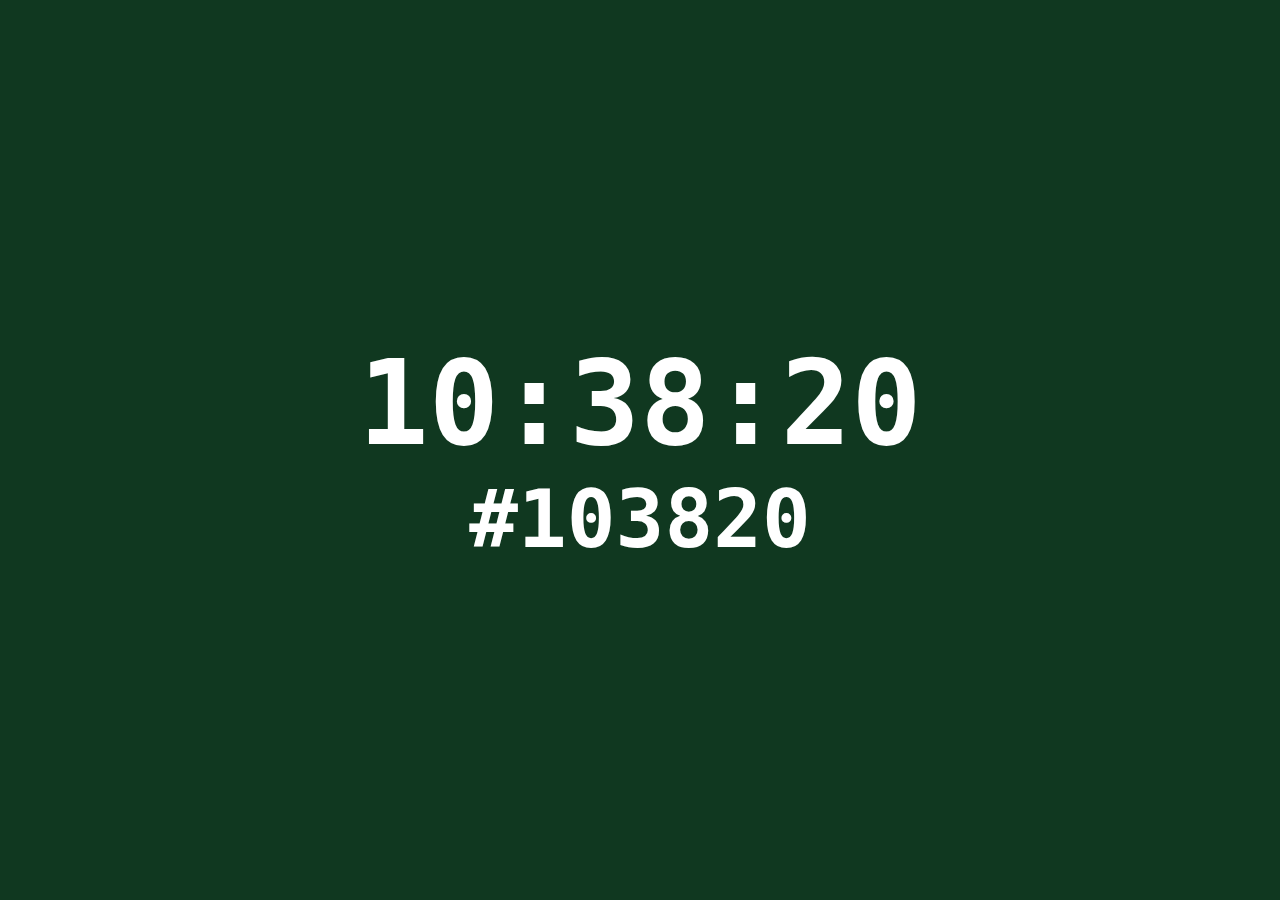
<file: pages/hexclock/index.html>
<html lang="en">
<head>
    <!-- Google Analytics -->
    <!-- Global site tag (gtag.js) - Google Analytics -->
    <script async src="https://www.googletagmanager.com/gtag/js?id=G-KENHXM78RT"></script>
    <script>
        window.dataLayer = window.dataLayer || [];
        function gtag(){dataLayer.push(arguments);}
        gtag('js', new Date());

        gtag('config', 'G-KENHXM78RT');
    </script>

    <title>HEX Clock - #000000</title>
    <meta http-equiv="Content-Type" content="text/html; charset=UTF-8"/>
    <meta name="viewport" content="width=device-width, initial-scale=1, maximum-scale=1.0, user-scalable=no"/>

    <!-- Meta data -->
    <meta name="theme-color" content="#000000">
    <meta content="https://vj.is-most-likely.gay/assets/images/profile.png" property="og:image" />
    <link rel="icon" type="image/x-icon" href="../../assets/images/favicon.ico">
    <meta content="HEX Clock" property="og:title" />

    <meta content="A clock that changes background colour according to the 24h clock" property="og:description" />
    <meta content="A clock that changes background colour according to the 24h clock" name="description" />

    <link href="../../assets/css/modesta.css" type="text/css" rel="stylesheet">
    <link href="custom.css" type="text/css" rel="stylesheet">
    <script src="clock.js" type="text/javascript"></script>
</head>
<body id="bg" style="background-color: #000000" class="dark-theme">
<div class="center-object center-text time-container">
    <h1 class="time no-margin" id="timetext">00:00:00</h1>
    <h1 class="hex no-margin" id="time">#000000</h1>
</div>
</body>
</html>
</file>
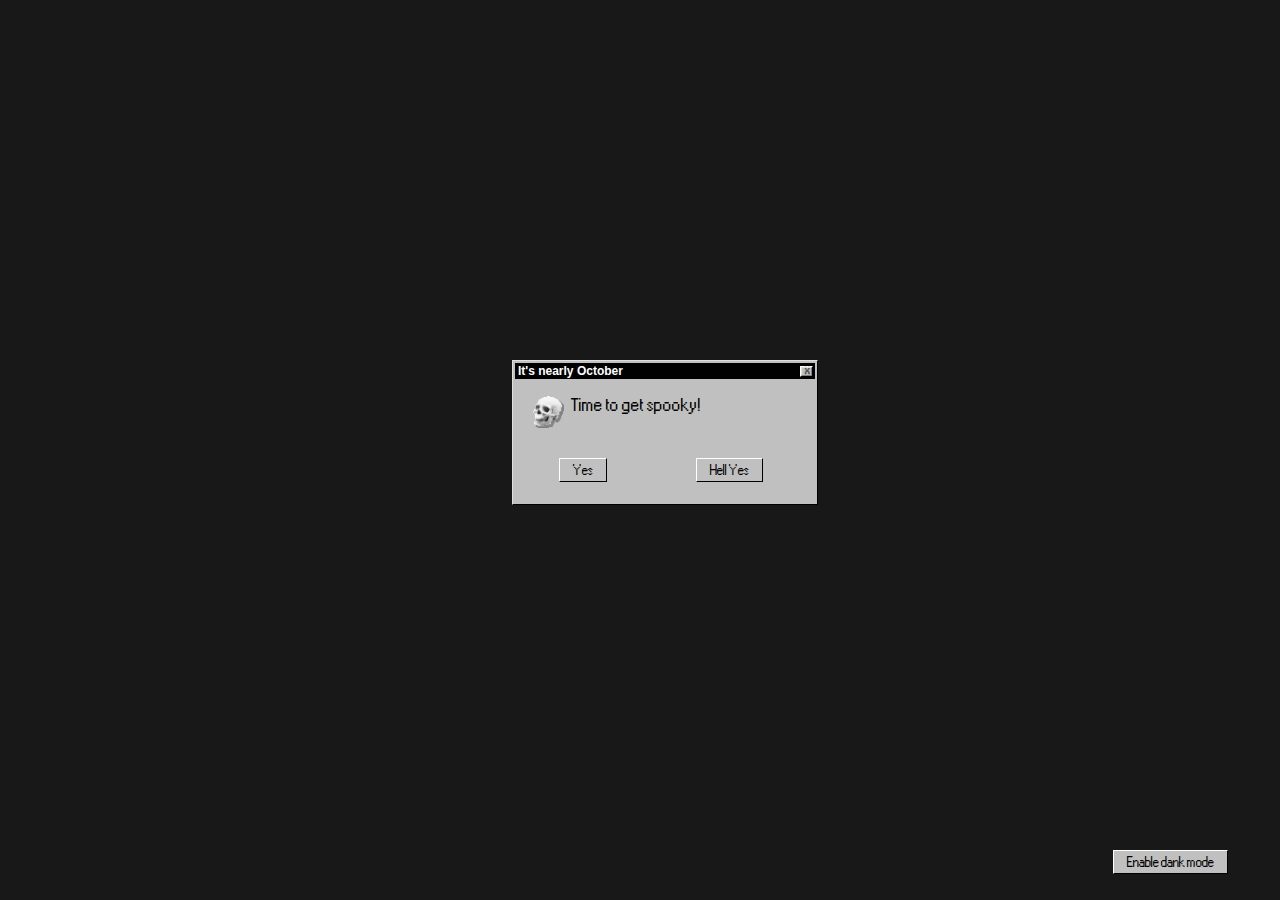
<file: pages/spooky/index.html>
<html lang="en">
  <head>
      <title>Spooktober</title>
      <meta http-equiv="Content-Type" content="text/html; charset=UTF-8"/>
      <meta name="viewport" content="width=device-width, initial-scale=1, maximum-scale=1.0, user-scalable=no"/>

      <!-- Meta data -->
      <meta name="theme-color" content="#000000">
      <meta content="https://vj.is-most-likely.gay/pages/spooky/assets/skull_full.png" property="og:image" />
      <link rel="icon" type="image/x-icon" href="assets/skull.png">
      <meta content="Spooktober" property="og:title" />

      <meta content="Have a spooky October!" property="og:description" />
      <meta content="Have a spooky October!" name="description" />

      <link href="style.css" type="text/css" rel="stylesheet">
      <script src="script.js" type="text/javascript" charset="UTF-8"></script>
  </head>
  <body>
    <section id="window">
      <div class="window win-animation" id="drag">
        <div class="window-titlebar" id="drag-titlebar">
          <div class="window-title-area">
            <span class="window-title">It's nearly October</span>
          </div>
          <button class="window-close-button window-button tooltip" id="window-close">
            <span class="tooltiptext">You can't escape!</span>
          </button>
        </div>
        <div class="window-content flex-grid">
          <img class="alert" src="assets/skull.png" draggable="false">
          <div class="alert-text">
            <p class="alert-inner-text">Time to get spooky!</p>
          </div>
        </div>
        <div class="window-buttons center">
          <button id="spooktime">Yes</button>
          <button id="spooktime2">Hell Yes</button>
        </div>
      </div>
    </section>

    <div id="dankmode">
      <button id="dank">Enable dank mode</button>
    </div>

    <div id="spookwindow">
      <h1 id="timer" style="font-family: Verdana;">
        You've been spooked for<br><span id="time">0.0s</span>
      </h1>
      <video loop id="spookyvid">
        Your browser does not support video...
      </video>
    </div>

  </body>
</html>
</file>
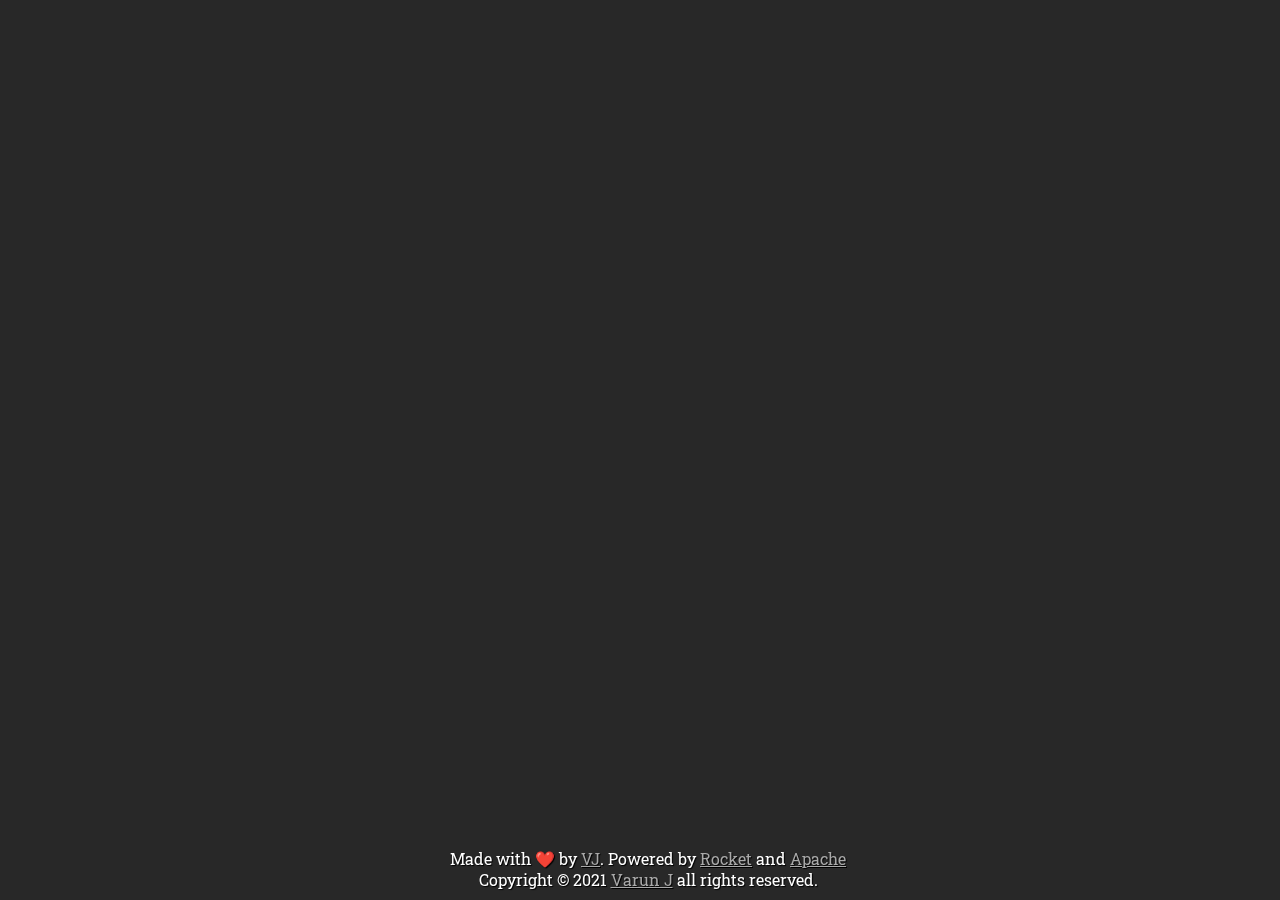
<file: surveys/7aDK8RbEypE/index.html>
<!DOCTYPE html>
<html lang="en">
<head>
    <meta name="viewport" content="width=dievice-width, initial-scale=1, maximum-scale=1.0, user-scalable=no"/>
    <link rel="stylesheet" type="text/css" href="https://fonts.googleapis.com/css?family=Roboto+Slab:400,700,300">
    <title>Community Medicine Survey: Body Shaming</title>
    <style type="text/css">
        body {
            text-rendering: optimizeLegibility;
            background-color: #262627;
            font-family: "Roboto Slab";
            color: #FFFFFF;
            text-shadow: 1px 1px 1px #000;
        }
        div, iframe {
            width: 80%;
            height: 90%;
            margin: 0 auto;
        }
        iframe {
            display: block;
            border-style:none;
        }
        h1 {
            text-align: center;
        }
        .center {
            margin: 0;
            position: absolute;
            top: 50%;
            left: 50%;
            -ms-transform: translate(-50%, -50%);
            transform: translate(-50%, -50%);
            text-align: center;
            width: 100%;
            height: 100%;
        }
        a:not(.footer-link) {
            display: flex;
            color: #FFFFFF;
            text-align: center;
            padding: 14px 16px;
            text-decoration: none;
        }
        .button.is-light:hover {
            background-color: #7289da;
            border-color: transparent;
            color: rgba(255, 255, 255, 7);
        }
        .has-shadow:hover {
            transform: translateY(-3px);
            box-shadow: 0 1em 1em -.125em rgba(10, 10, 10, .15), 0 0 0 1px rgba(10, 10, 10, 0.05);
        }
        .button.is-rounded {
            border-radius: 290486px;
            padding-left: 1.25em;
            padding-right: 1.25em;
            margin-right: 1em;
            margin-top: 1em;
        }
        .button.is-light {
            background-color: #7289da;
        }
        footer {
            display: block;
            text-align: center;
            position: fixed;
            width: 100%;
            bottom: 10px;
        }
        .footer-link {
            color: #A9A9A9;
        }
    </style>
</head>
<body>
<!--<p>
Coming soon&trade;. Ask <a href="https://discord.com/users/411166117084528640">VJ#5945</a> for a token.
</p>-->
<div class="center" style="width: 100%; padding: 0; margin: 0; color: #FFFFFF">
    <div style="align-items: center">
        <iframe src="https://docs.google.com/forms/d/e/1FAIpQLSf6UCVbugTj0XqBi4-f6BUYzxueqWXALmttT5iCq7TH_O5q5Q/viewform?embedded=true" width="80%" height="2217" frameborder="0" marginheight="0" marginwidth="0">Loading…</iframe>

    </div>
</div>


<footer class="footer" id="footer-bottom">
    Made with <a class="footer-link" style="text-decoration: none" href="javascript:openSite()" onclick="openSite();">&#x2764;&#xFE0F;</a> by <a class="footer-link" href="https://discord.com/users/411166117084528640">VJ</a>. Powered by
    <a class="footer-link" href="https://rocket.rs/">Rocket</a> and <a class="footer-link" href="https://httpd.apache.org/">Apache</a>
    <br>Copyright &copy; 2021 <a class="footer-link" href="https://varunj.tk/">Varun J</a> all rights reserved.
</footer>
<script>
    var links = [
        'https://www.google.com/search?q=define%3Alove',
        'https://www.youtube.com/watch?v=HEXWRTEbj1I',
        'https://www.youtube.com/watch?v=i0p1bmr0EmE',
        'An intense feeling of deep affection.',
        'Something we don\'t have.'
    ]
    var openSite = function () {
        var randIdx = Math.random() * links.length;
        randIdx = parseInt(randIdx, 10);
        var link = links[randIdx];
        if (link.startsWith('https://')) {location.href = link;}
        else {
            return link;
        }
    };
</script>

</body>
<script>
    var lr = 26, lg = 26, lb = 26;

    function fadeColour() {
        var r = Math.round(Math.random() * 127) + 127;
        var g = Math.round(Math.random() * 127) + 127;
        var b = Math.round(Math.random() * 127) + 127;

        var fade = setInterval(function () {
            if (lr > r) lr--;
            if (lr < r) lr++;
            if (lg > g) lg--;
            if (lg < g) lg++;
            if (lb > b) lb--;
            if (lb < b) lb++;
            if (lr == r && lg == g && lb == b) {
                clearInterval(fade);
                fadeColour();
            }

            document.body.style.background = "#" + lr.toString(16) + lg.toString(16) + lb.toString(16);
            document.getElementById("ddown").style.background = "#" + lr.toString(16) + lg.toString(16) + lb.toString(16);
            document.getElementById('footer-bottom').style.background = "#" + lr.toString(16) + lg.toString(16) + lb.toString(16);
        }, 50);
    }
    fadeColour();
</script>
</html>
</file>
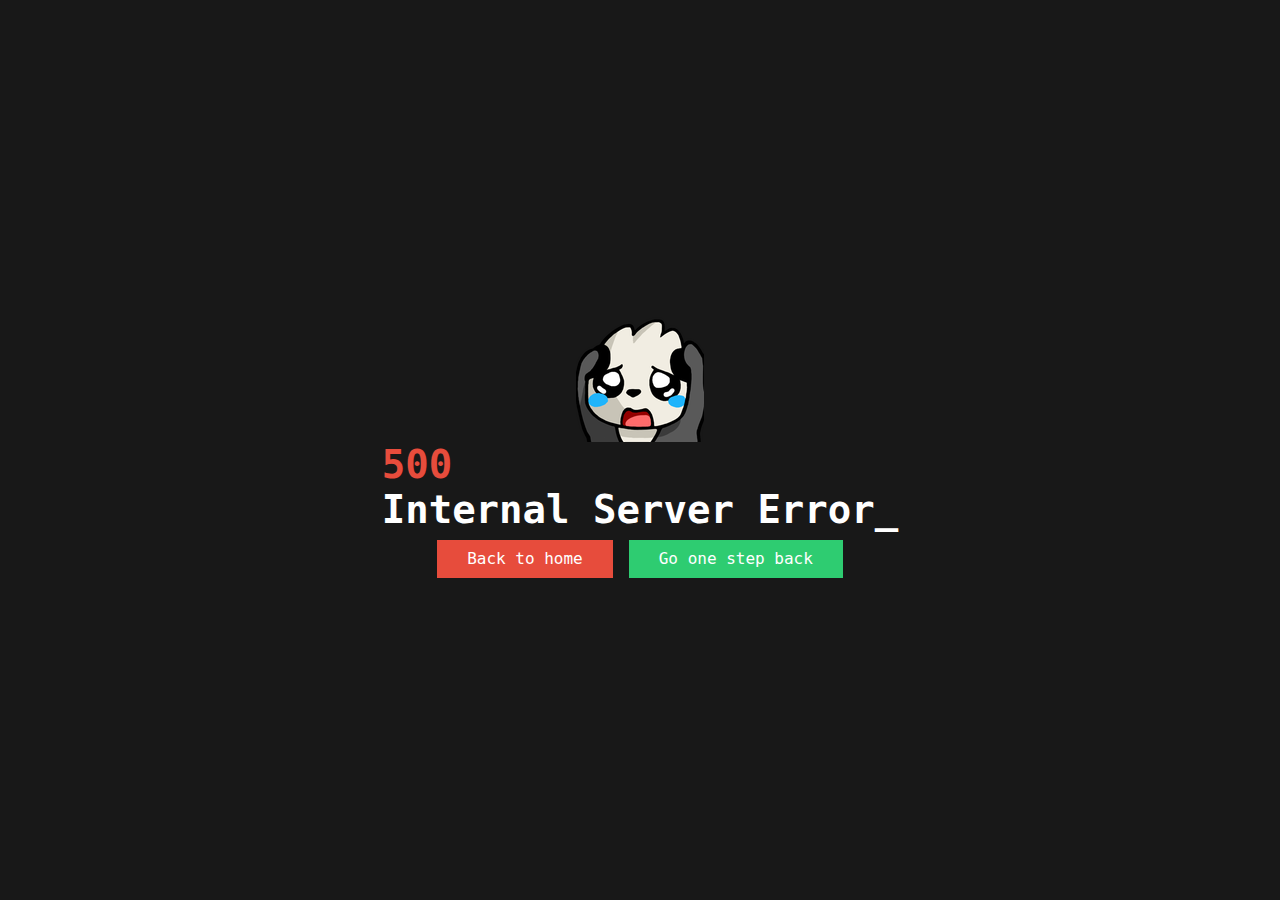
<file: 50x.html>
<html lang="en">
<head>
    <title>500: Internal Server Error</title>
    <meta http-equiv="Content-Type" content="text/html; charset=UTF-8"/>
    <meta name="viewport" content="width=device-width, initial-scale=1, maximum-scale=1.0, user-scalable=no"/>
    <link href="/assets/css/modesta.css" type="text/css" rel="stylesheet">

    <!-- Custom CSS -->
    <style>
        h1 { font-size: 3em; }
        .roo { height: 128px; width: 128px }
        .cursor { animation: 1s blink step-end infinite; font-weight: bolder; }
        @keyframes blink {
            from, to { opacity: 0; }
            50% { opacity: 1; }
        }
    </style>
</head>
<body class="monospace dark-theme">
<section class="fullscreen">
    <div class="background"></div>
    <div class="center-object center-text">
        <img src="/assets/images/roobulli.png" class="roo">
        <h1 class="bold no-margin">
            <span class="alizarin-text">500</span>
            <br>
            Internal Server Error<span class="cursor">_</span>
        </h1>
        <div class="buttons">
            <a href="/" class="btn alizarin-bg">Back to home</a>
            <a href="#" class="btn emerald-bg" onclick="window.history.go(-1); return false;">Go one step back</a>
        </div>
    </div>
</section>
</body>
</html>
</file>
<file: assets/css/modesta.css>
/*!
 * Modesta v3.0.0 (https://modesta.alexflipnote.dev)
 * Made by AlexFlipnote (https://alexflipnote.dev)
 * Licensed under MIT (https://github.com/AlexFlipnote/Modesta/blob/master/LICENSE)
 */html,body{margin:0 auto;height:100%}input[type=checkbox],input[type=radio]{height:auto;padding:initial}input,textarea,select,fieldset{margin-bottom:1rem}label,legend{display:block;font-weight:600;margin-bottom:.5rem}form{margin-bottom:0}@keyframes button-enter{from{opacity:0;top:2em}70%{top:-0.3em}100%{opacity:1;top:0}}@keyframes bounce-button{from,20%,53%,80%,to{animation-timing-function:cubic-bezier(0.215, 0.61, 0.355, 1);transform:translate3d(0, 0, 0)}40%,43%{transform:translate3d(0, -30px, 0);animation-timing-function:cubic-bezier(0.755, 0.05, 0.855, 0.06)}70%{transform:translate3d(0, -15px, 0);animation-timing-function:cubic-bezier(0.755, 0.05, 0.855, 0.06)}90%{transform:translate3d(0, -4px, 0)}}@keyframes bounce{0%,20%,50%,80%,100%{transform:translateY(0)}40%{transform:translateY(-30px)}60%{transform:translateY(-15px)}}@keyframes fading{from{opacity:0}100%{opacity:1}}@keyframes fade-from-top{from{transform:translate3d(0, -100%, 0);opacity:0}100%{transform:translate3d(0, 0, 0);opacity:1}}@keyframes fade-from-bottom{from{transform:translate3d(0, 100%, 0);opacity:0}100%{transform:translate3d(0, 0, 0);opacity:1}}@keyframes fade-from-left{from{transform:translate3d(-100%, 0, 0);opacity:0}100%{transform:translate3d(0, 0, 0);opacity:1}}@keyframes fade-from-right{from{transform:translate3d(100%, 0, 0);opacity:0}100%{transform:translate3d(0, 0, 0);opacity:1}}@keyframes fade-from-back{from{opacity:0;transform:scale3d(0.5, 0.5, 0.5)}100%{opacity:1}}@keyframes fade-from-front{from{opacity:0;transform:scale3d(1.5, 1.5, 1.5)}100%{opacity:1}}@keyframes load{0%,80%,100%{box-shadow:0 0,0 0;height:4em}40%{box-shadow:0 -1.75em,0 1.75em;height:4em}}.dark-theme .paper-container .ribbon{background-color:#303030}.dark-theme .paper-container .paper{background:linear-gradient(225deg, transparent 26px, #282828 0)}.dark-theme .paper-container .paper::before{border-color:#181818 transparent}.dark-theme .tooltip::after{background-color:#303030;color:#fff}.dark-theme .loader,.dark-theme .loader::before,.dark-theme .loader::after{background-color:#fff;color:#fff}.dark-theme .btn{color:#fff}.dark-theme .fullscreen{background-color:#181818}.dark-theme .label{background-color:#303030;color:#fff}.dark-theme input,.dark-theme select,.dark-theme textarea,.dark-theme button{background-color:#303030;color:#fff}.dark-theme table{color:#fff}.dark-theme table th,.dark-theme table td{border:1px solid #303030}.dark-theme table tr{background-color:#282828;border:1px solid #303030}.dark-theme table tr:nth-child(2n){background-color:#303030}@media(max-width: 550px){.dark-theme .paper-container .paper{background:#282828}}.dark-theme .highlight-bg{background-color:#181818}.dark-theme .primary-bg{background-color:#282828}.dark-theme .secondary-bg{background-color:#303030}.dark-theme .highlight-text{color:#181818}.dark-theme .primary-text{color:#282828}.dark-theme .secondary-text{color:#303030}.dark-theme .theme-text{color:#fff}body.dark-theme{color:#fff;background-color:#181818}.light-theme .paper-container .ribbon{background-color:#d9d9d9}.light-theme .paper-container .paper{background:linear-gradient(225deg, transparent 26px, #ececec 0)}.light-theme .paper-container .paper::before{border-color:#f5f5f5 transparent}.light-theme .tooltip::after{background-color:#d9d9d9;color:#000}.light-theme .loader,.light-theme .loader::before,.light-theme .loader::after{background-color:#000;color:#000}.light-theme .btn{color:#000}.light-theme .fullscreen{background-color:#f5f5f5}.light-theme .label{background-color:#d9d9d9;color:#000}.light-theme input,.light-theme select,.light-theme textarea,.light-theme button{background-color:#d9d9d9;color:#000}.light-theme table{color:#000}.light-theme table th,.light-theme table td{border:1px solid #d9d9d9}.light-theme table tr{background-color:#ececec;border:1px solid #d9d9d9}.light-theme table tr:nth-child(2n){background-color:#d9d9d9}@media(max-width: 550px){.light-theme .paper-container .paper{background:#ececec}}.light-theme .highlight-bg{background-color:#f5f5f5}.light-theme .primary-bg{background-color:#ececec}.light-theme .secondary-bg{background-color:#d9d9d9}.light-theme .highlight-text{color:#f5f5f5}.light-theme .primary-text{color:#ececec}.light-theme .secondary-text{color:#d9d9d9}.light-theme .theme-text{color:#000}body.light-theme{color:#000;background-color:#f5f5f5}.buttons{align-items:center;display:flex;justify-content:center;text-align:center}.btn{backface-visibility:hidden;background-color:transparent;border:0;box-sizing:border-box;cursor:pointer;display:inline-block;font-size:16px;height:38px;line-height:38px;margin:.5em;padding:0 30px;text-align:center;text-decoration:none;white-space:nowrap}.btn:hover{filter:brightness(65%);transition:filter 200ms ease}.btn.no-dark-hover:hover{filter:brightness(100%)}.btn.animation{animation:button-enter 1s ease-in-out forwards;opacity:0;position:relative}.btn.animation:nth-child(1){animation-delay:.25s}.btn.animation:nth-child(2){animation-delay:.5s}.btn.animation:nth-child(3){animation-delay:.75s}.btn.animation:nth-child(4){animation-delay:1s}.btn.animation:nth-child(5){animation-delay:1.25s}.btn.animation:nth-child(6){animation-delay:1.5s}.btn.animation:nth-child(7){animation-delay:1.75s}.btn.animation:nth-child(8){animation-delay:2s}.btn.animation:nth-child(9){animation-delay:2.25s}.btn.animation:nth-child(10){animation-delay:2.5s}.btn.animation:nth-child(11){animation-delay:2.75s}.btn.animation:nth-child(12){animation-delay:3s}.btn.animation:nth-child(13){animation-delay:3.25s}.btn.animation:nth-child(14){animation-delay:3.5s}.btn.animation:nth-child(15){animation-delay:3.75s}.btn.hover-scale{transition:transform 200ms ease}.btn.hover-scale:hover{transform:scale(1.05)}.btn.hover-scale-inset{transition:transform 200ms ease}.btn.hover-scale-inset:hover{transform:scale(0.95)}.btn.hover{transition:transform 200ms ease}.btn.hover:hover{transform:translateY(-0.5em)}.alizarin-text{color:#e74c3c}.alizarin-bg{background-color:#e74c3c}.alizarin-dropshadow{background-color:#e74c3c;filter:drop-shadow(5px 5px 0 rgba(231, 76, 60, 0.6))}.amethyst-text{color:#9b59b6}.amethyst-bg{background-color:#9b59b6}.amethyst-dropshadow{background-color:#9b59b6;filter:drop-shadow(5px 5px 0 rgba(155, 89, 182, 0.6))}.aqua-blue-text{color:#006266}.aqua-blue-bg{background-color:#006266}.aqua-blue-dropshadow{background-color:#006266;filter:drop-shadow(5px 5px 0 rgba(0, 98, 102, 0.6))}.asbestos-text{color:#7f8c8d}.asbestos-bg{background-color:#7f8c8d}.asbestos-dropshadow{background-color:#7f8c8d;filter:drop-shadow(5px 5px 0 rgba(127, 140, 141, 0.6))}.belize-hole-text{color:#2980b9}.belize-hole-bg{background-color:#2980b9}.belize-hole-dropshadow{background-color:#2980b9;filter:drop-shadow(5px 5px 0 rgba(41, 128, 185, 0.6))}.black-text{color:#000}.black-bg{background-color:#000}.black-dropshadow{background-color:#000;filter:drop-shadow(5px 5px 0 rgba(0, 0, 0, 0.6))}.blurple-text{color:#7289da}.blurple-bg{background-color:#7289da}.blurple-dropshadow{background-color:#7289da;filter:drop-shadow(5px 5px 0 rgba(114, 137, 218, 0.6))}.cardboard-text{color:#a58855}.cardboard-bg{background-color:#a58855}.cardboard-dropshadow{background-color:#a58855;filter:drop-shadow(5px 5px 0 rgba(165, 136, 85, 0.6))}.carrot-text{color:#e67e22}.carrot-bg{background-color:#e67e22}.carrot-dropshadow{background-color:#e67e22;filter:drop-shadow(5px 5px 0 rgba(230, 126, 34, 0.6))}.clouds-text{color:#ecf0f1}.clouds-bg{background-color:#ecf0f1}.clouds-dropshadow{background-color:#ecf0f1;filter:drop-shadow(5px 5px 0 rgba(236, 240, 241, 0.6))}.concrete-text{color:#95a5a6}.concrete-bg{background-color:#95a5a6}.concrete-dropshadow{background-color:#95a5a6;filter:drop-shadow(5px 5px 0 rgba(149, 165, 166, 0.6))}.cubered-text{color:#ef0c0c}.cubered-bg{background-color:#ef0c0c}.cubered-dropshadow{background-color:#ef0c0c;filter:drop-shadow(5px 5px 0 rgba(239, 12, 12, 0.6))}.dark-not-black-text{color:#2c2f33}.dark-not-black-bg{background-color:#2c2f33}.dark-not-black-dropshadow{background-color:#2c2f33;filter:drop-shadow(5px 5px 0 rgba(44, 47, 51, 0.6))}.dark-text{color:#343a40}.dark-bg{background-color:#343a40}.dark-dropshadow{background-color:#343a40;filter:drop-shadow(5px 5px 0 rgba(52, 58, 64, 0.6))}.disco-ball-text{color:#25ccf7}.disco-ball-bg{background-color:#25ccf7}.disco-ball-dropshadow{background-color:#25ccf7;filter:drop-shadow(5px 5px 0 rgba(37, 204, 247, 0.6))}.emerald-text{color:#2ecc71}.emerald-bg{background-color:#2ecc71}.emerald-dropshadow{background-color:#2ecc71;filter:drop-shadow(5px 5px 0 rgba(46, 204, 113, 0.6))}.energy-drink-text{color:#c4e538}.energy-drink-bg{background-color:#c4e538}.energy-drink-dropshadow{background-color:#c4e538;filter:drop-shadow(5px 5px 0 rgba(196, 229, 56, 0.6))}.fuchsia-text{color:#b33771}.fuchsia-bg{background-color:#b33771}.fuchsia-dropshadow{background-color:#b33771;filter:drop-shadow(5px 5px 0 rgba(179, 55, 113, 0.6))}.gold-text{color:gold}.gold-bg{background-color:gold}.gold-dropshadow{background-color:gold;filter:drop-shadow(5px 5px 0 rgba(255, 215, 0, 0.6))}.green-sea-text{color:#16a085}.green-sea-bg{background-color:#16a085}.green-sea-dropshadow{background-color:#16a085;filter:drop-shadow(5px 5px 0 rgba(22, 160, 133, 0.6))}.greyple-text{color:#99aab5}.greyple-bg{background-color:#99aab5}.greyple-dropshadow{background-color:#99aab5;filter:drop-shadow(5px 5px 0 rgba(153, 170, 181, 0.6))}.highlight-text{color:#181818}.highlight-bg{background-color:#181818}.highlight-dropshadow{background-color:#181818;filter:drop-shadow(5px 5px 0 rgba(24, 24, 24, 0.6))}.honey-text{color:#eab543}.honey-bg{background-color:#eab543}.honey-dropshadow{background-color:#eab543;filter:drop-shadow(5px 5px 0 rgba(234, 181, 67, 0.6))}.lavender-text{color:#b57edc}.lavender-bg{background-color:#b57edc}.lavender-dropshadow{background-color:#b57edc;filter:drop-shadow(5px 5px 0 rgba(181, 126, 220, 0.6))}.light-text{color:#f8f9fa}.light-bg{background-color:#f8f9fa}.light-dropshadow{background-color:#f8f9fa;filter:drop-shadow(5px 5px 0 rgba(248, 249, 250, 0.6))}.lemon-text{color:#ffeaa7}.lemon-bg{background-color:#ffeaa7}.lemon-dropshadow{background-color:#ffeaa7;filter:drop-shadow(5px 5px 0 rgba(255, 234, 167, 0.6))}.marine-blue-text{color:#0652dd}.marine-blue-bg{background-color:#0652dd}.marine-blue-dropshadow{background-color:#0652dd;filter:drop-shadow(5px 5px 0 rgba(6, 82, 221, 0.6))}.midnight-blue-text{color:#2c3e50}.midnight-blue-bg{background-color:#2c3e50}.midnight-blue-dropshadow{background-color:#2c3e50;filter:drop-shadow(5px 5px 0 rgba(44, 62, 80, 0.6))}.navy-blue-text{color:#182c61}.navy-blue-bg{background-color:#182c61}.navy-blue-dropshadow{background-color:#182c61;filter:drop-shadow(5px 5px 0 rgba(24, 44, 97, 0.6))}.nephritis-blue-text{color:#27ae60}.nephritis-blue-bg{background-color:#27ae60}.nephritis-blue-dropshadow{background-color:#27ae60;filter:drop-shadow(5px 5px 0 rgba(39, 174, 96, 0.6))}.not-black-text{color:#23272a}.not-black-bg{background-color:#23272a}.not-black-dropshadow{background-color:#23272a;filter:drop-shadow(5px 5px 0 rgba(35, 39, 42, 0.6))}.orange-text{color:#f39c12}.orange-bg{background-color:#f39c12}.orange-dropshadow{background-color:#f39c12;filter:drop-shadow(5px 5px 0 rgba(243, 156, 18, 0.6))}.peach-text{color:#f49898}.peach-bg{background-color:#f49898}.peach-dropshadow{background-color:#f49898;filter:drop-shadow(5px 5px 0 rgba(244, 152, 152, 0.6))}.peter-river-text{color:#3498db}.peter-river-bg{background-color:#3498db}.peter-river-dropshadow{background-color:#3498db;filter:drop-shadow(5px 5px 0 rgba(52, 152, 219, 0.6))}.pink-cherry-text{color:#e84393}.pink-cherry-bg{background-color:#e84393}.pink-cherry-dropshadow{background-color:#e84393;filter:drop-shadow(5px 5px 0 rgba(232, 67, 147, 0.6))}.pine-text{color:#bdc581}.pine-bg{background-color:#bdc581}.pine-dropshadow{background-color:#bdc581;filter:drop-shadow(5px 5px 0 rgba(189, 197, 129, 0.6))}.pinewood-text{color:#fdcb6e}.pinewood-bg{background-color:#fdcb6e}.pinewood-dropshadow{background-color:#fdcb6e;filter:drop-shadow(5px 5px 0 rgba(253, 203, 110, 0.6))}.pomegranate-text{color:#c0392b}.pomegranate-bg{background-color:#c0392b}.pomegranate-dropshadow{background-color:#c0392b;filter:drop-shadow(5px 5px 0 rgba(192, 57, 43, 0.6))}.primary-text{color:#282828}.primary-bg{background-color:#282828}.primary-dropshadow{background-color:#282828;filter:drop-shadow(5px 5px 0 rgba(40, 40, 40, 0.6))}.pumpkin-text{color:#d35400}.pumpkin-bg{background-color:#d35400}.pumpkin-dropshadow{background-color:#d35400;filter:drop-shadow(5px 5px 0 rgba(211, 84, 0, 0.6))}.rasberry-text{color:#c51d4a}.rasberry-bg{background-color:#c51d4a}.rasberry-dropshadow{background-color:#c51d4a;filter:drop-shadow(5px 5px 0 rgba(197, 29, 74, 0.6))}.raw-purple-text{color:#7222c9}.raw-purple-bg{background-color:#7222c9}.raw-purple-dropshadow{background-color:#7222c9;filter:drop-shadow(5px 5px 0 rgba(114, 34, 201, 0.6))}.secondary-text{color:#303030}.secondary-bg{background-color:#303030}.secondary-dropshadow{background-color:#303030;filter:drop-shadow(5px 5px 0 rgba(48, 48, 48, 0.6))}.silver-text{color:#7f8c8d}.silver-bg{background-color:#7f8c8d}.silver-dropshadow{background-color:#7f8c8d;filter:drop-shadow(5px 5px 0 rgba(127, 140, 141, 0.6))}.soft-purple-text{color:#6c5ce7}.soft-purple-bg{background-color:#6c5ce7}.soft-purple-dropshadow{background-color:#6c5ce7;filter:drop-shadow(5px 5px 0 rgba(108, 92, 231, 0.6))}.sun-flower-text{color:#f1c40f}.sun-flower-bg{background-color:#f1c40f}.sun-flower-dropshadow{background-color:#f1c40f;filter:drop-shadow(5px 5px 0 rgba(241, 196, 15, 0.6))}.transparent-text{color:transparent}.transparent-bg{background-color:transparent}.transparent-dropshadow{background-color:transparent;filter:drop-shadow(5px 5px 0 rgba(0, 0, 0, 0.6))}.turquoise-text{color:#1abc9c}.turquoise-bg{background-color:#1abc9c}.turquoise-dropshadow{background-color:#1abc9c;filter:drop-shadow(5px 5px 0 rgba(26, 188, 156, 0.6))}.watermelon-text{color:#ff4757}.watermelon-bg{background-color:#ff4757}.watermelon-dropshadow{background-color:#ff4757;filter:drop-shadow(5px 5px 0 rgba(255, 71, 87, 0.6))}.wet-asphalt-text{color:#34495e}.wet-asphalt-bg{background-color:#34495e}.wet-asphalt-dropshadow{background-color:#34495e;filter:drop-shadow(5px 5px 0 rgba(52, 73, 94, 0.6))}.white-text{color:#fff}.white-bg{background-color:#fff}.white-dropshadow{background-color:#fff;filter:drop-shadow(5px 5px 0 rgba(255, 255, 255, 0.6))}.wisteria-text{color:#8e44ad}.wisteria-bg{background-color:#8e44ad}.wisteria-dropshadow{background-color:#8e44ad;filter:drop-shadow(5px 5px 0 rgba(142, 68, 173, 0.6))}.amazon-text{color:#f90}.amazon-bg{background-color:#f90}.amazon-dropshadow{background-color:#f90;filter:drop-shadow(5px 5px 0 rgba(255, 153, 0, 0.6))}.android-text{color:#8ec047}.android-bg{background-color:#8ec047}.android-dropshadow{background-color:#8ec047;filter:drop-shadow(5px 5px 0 rgba(142, 192, 71, 0.6))}.bandcamp-text{color:#619aa9}.bandcamp-bg{background-color:#619aa9}.bandcamp-dropshadow{background-color:#619aa9;filter:drop-shadow(5px 5px 0 rgba(97, 154, 169, 0.6))}.deviantart-text{color:#05cc47}.deviantart-bg{background-color:#05cc47}.deviantart-dropshadow{background-color:#05cc47;filter:drop-shadow(5px 5px 0 rgba(5, 204, 71, 0.6))}.discord-text{color:#7289da}.discord-bg{background-color:#7289da}.discord-dropshadow{background-color:#7289da;filter:drop-shadow(5px 5px 0 rgba(114, 137, 218, 0.6))}.facebook-text{color:#3b5998}.facebook-bg{background-color:#3b5998}.facebook-dropshadow{background-color:#3b5998;filter:drop-shadow(5px 5px 0 rgba(59, 89, 152, 0.6))}.gitea-text{color:#5aa509}.gitea-bg{background-color:#5aa509}.gitea-dropshadow{background-color:#5aa509;filter:drop-shadow(5px 5px 0 rgba(90, 165, 9, 0.6))}.github-text{color:#292d32}.github-bg{background-color:#292d32}.github-dropshadow{background-color:#292d32;filter:drop-shadow(5px 5px 0 rgba(41, 45, 50, 0.6))}.gitlab-text{color:#fc6d26}.gitlab-bg{background-color:#fc6d26}.gitlab-dropshadow{background-color:#fc6d26;filter:drop-shadow(5px 5px 0 rgba(252, 109, 38, 0.6))}.google-text{color:#4285f4}.google-bg{background-color:#4285f4}.google-dropshadow{background-color:#4285f4;filter:drop-shadow(5px 5px 0 rgba(66, 133, 244, 0.6))}.googleplus-text{color:#db4437}.googleplus-bg{background-color:#db4437}.googleplus-dropshadow{background-color:#db4437;filter:drop-shadow(5px 5px 0 rgba(219, 68, 55, 0.6))}.instagram-text{color:#c32aa3}.instagram-bg{background-color:#c32aa3}.instagram-dropshadow{background-color:#c32aa3;filter:drop-shadow(5px 5px 0 rgba(195, 42, 163, 0.6))}.line-text{color:#00b901}.line-bg{background-color:#00b901}.line-dropshadow{background-color:#00b901;filter:drop-shadow(5px 5px 0 rgba(0, 185, 1, 0.6))}.linkedin-text{color:#007bb5}.linkedin-bg{background-color:#007bb5}.linkedin-dropshadow{background-color:#007bb5;filter:drop-shadow(5px 5px 0 rgba(0, 123, 181, 0.6))}.npm-text{color:#c12127}.npm-bg{background-color:#c12127}.npm-dropshadow{background-color:#c12127;filter:drop-shadow(5px 5px 0 rgba(193, 33, 39, 0.6))}.patreon-text{color:#f96854}.patreon-bg{background-color:#f96854}.patreon-dropshadow{background-color:#f96854;filter:drop-shadow(5px 5px 0 rgba(249, 104, 84, 0.6))}.paypal-text{color:#1e9cd7}.paypal-bg{background-color:#1e9cd7}.paypal-dropshadow{background-color:#1e9cd7;filter:drop-shadow(5px 5px 0 rgba(30, 156, 215, 0.6))}.pinterest-text{color:#bd081c}.pinterest-bg{background-color:#bd081c}.pinterest-dropshadow{background-color:#bd081c;filter:drop-shadow(5px 5px 0 rgba(189, 8, 28, 0.6))}.reddit-text{color:#ff4500}.reddit-bg{background-color:#ff4500}.reddit-dropshadow{background-color:#ff4500;filter:drop-shadow(5px 5px 0 rgba(255, 69, 0, 0.6))}.skype-text{color:#41a6ed}.skype-bg{background-color:#41a6ed}.skype-dropshadow{background-color:#41a6ed;filter:drop-shadow(5px 5px 0 rgba(65, 166, 237, 0.6))}.slack-text{color:#4d394b}.slack-bg{background-color:#4d394b}.slack-dropshadow{background-color:#4d394b;filter:drop-shadow(5px 5px 0 rgba(77, 57, 75, 0.6))}.snapchat-text{color:#fffc00}.snapchat-bg{background-color:#fffc00}.snapchat-dropshadow{background-color:#fffc00;filter:drop-shadow(5px 5px 0 rgba(255, 252, 0, 0.6))}.soundcloud-text{color:#f50}.soundcloud-bg{background-color:#f50}.soundcloud-dropshadow{background-color:#f50;filter:drop-shadow(5px 5px 0 rgba(255, 85, 0, 0.6))}.spotify-text{color:#1ed760}.spotify-bg{background-color:#1ed760}.spotify-dropshadow{background-color:#1ed760;filter:drop-shadow(5px 5px 0 rgba(30, 215, 96, 0.6))}.steam-text{color:#171a21}.steam-bg{background-color:#171a21}.steam-dropshadow{background-color:#171a21;filter:drop-shadow(5px 5px 0 rgba(23, 26, 33, 0.6))}.telegram-text{color:#08c}.telegram-bg{background-color:#08c}.telegram-dropshadow{background-color:#08c;filter:drop-shadow(5px 5px 0 rgba(0, 136, 204, 0.6))}.tumblr-text{color:#35465d}.tumblr-bg{background-color:#35465d}.tumblr-dropshadow{background-color:#35465d;filter:drop-shadow(5px 5px 0 rgba(53, 70, 93, 0.6))}.twitch-text{color:#6441a4}.twitch-bg{background-color:#6441a4}.twitch-dropshadow{background-color:#6441a4;filter:drop-shadow(5px 5px 0 rgba(100, 65, 164, 0.6))}.twitter-text{color:#1da1f2}.twitter-bg{background-color:#1da1f2}.twitter-dropshadow{background-color:#1da1f2;filter:drop-shadow(5px 5px 0 rgba(29, 161, 242, 0.6))}.viber-text{color:#7f4d9b}.viber-bg{background-color:#7f4d9b}.viber-dropshadow{background-color:#7f4d9b;filter:drop-shadow(5px 5px 0 rgba(127, 77, 155, 0.6))}.whatsapp-text{color:#25d366}.whatsapp-bg{background-color:#25d366}.whatsapp-dropshadow{background-color:#25d366;filter:drop-shadow(5px 5px 0 rgba(37, 211, 102, 0.6))}.youtube-text{color:red}.youtube-bg{background-color:red}.youtube-dropshadow{background-color:red;filter:drop-shadow(5px 5px 0 rgba(255, 0, 0, 0.6))}.container{box-sizing:border-box;margin:0 auto;margin-bottom:2.5em;margin-top:1.5em;max-width:1100px;padding:0 2em;position:relative;width:100%}.flex-grid{box-sizing:border-box;display:flex;flex:0 1 auto;flex-direction:row;flex-wrap:wrap}.flex-grid .col-xs,.flex-grid .col-xs-1,.flex-grid .col-xs-2,.flex-grid .col-xs-3,.flex-grid .col-xs-4,.flex-grid .col-xs-5,.flex-grid .col-xs-6,.flex-grid .col-xs-7,.flex-grid .col-xs-8,.flex-grid .col-xs-9,.flex-grid .col-xs-10,.flex-grid .col-xs-11,.flex-grid .col-xs-12{box-sizing:border-box;flex:0 0 auto;padding-left:.5rem;padding-right:.5rem}.flex-grid [class^=col-xs]:first-child{padding-left:0}.flex-grid [class^=col-xs]:last-child{padding-right:0}.flex-grid .col-xs{flex-basis:0;flex-grow:1;max-width:100%}.flex-grid .col-xs-1{flex-basis:8.33%;max-width:8.33%}.flex-grid .col-xs-2{flex-basis:16.66%;max-width:16.66%}.flex-grid .col-xs-3{flex-basis:25%;max-width:25%}.flex-grid .col-xs-4{flex-basis:33.33%;max-width:33.33%}.flex-grid .col-xs-5{flex-basis:41.66%;max-width:41.66%}.flex-grid .col-xs-6{flex-basis:50%;max-width:50%}.flex-grid .col-xs-7{flex-basis:58.33%;max-width:58.33%}.flex-grid .col-xs-8{flex-basis:66.66%;max-width:66.66%}.flex-grid .col-xs-9{flex-basis:75%;max-width:75%}.flex-grid .col-xs-10{flex-basis:83.33%;max-width:83.33%}.flex-grid .col-xs-11{flex-basis:91.66%;max-width:91.66%}.flex-grid .col-xs-12{flex-basis:100%;max-width:100%}.box-container{margin-bottom:2.5em;padding:1em;position:relative}.box-container.message{border-radius:0;margin-bottom:0;padding:.5em}.box-container.message .close{color:#fff;font-size:34px;font-weight:300;height:100%;line-height:24px;opacity:.6;position:absolute;right:.25em}.box-container.message .close:hover{cursor:pointer;opacity:1}.center-object{align-items:center;display:flex;flex-direction:column;height:100%;justify-content:center;position:absolute;top:0;vertical-align:middle;width:100%}.arrow{transition:all 300ms ease;animation:fading 300ms ease-in-out;bottom:20px;height:auto;left:50%;margin-left:-22.5px;position:absolute;width:45px}.arrow--scrolled{animation:fading 300ms ease-in-out;cursor:default;opacity:0}.bounce{animation:bounce 2s infinite}.fullscreen{height:100%}.fullscreen .background{background-attachment:fixed;background-position:center;background-repeat:no-repeat;background-size:cover;filter:blur(5px) brightness(50%);height:100%;width:100%}.fullscreen .me{justify-content:center;width:100%}.fullscreen.half .background{height:50%}.fullscreen.half .center-object .btn{padding:0 20px}.fullscreen.half .center-object .me .image-title{height:6em;width:6em}.fullscreen.half .center-object .me .title{font-size:4rem}.fullscreen.half .center-object .me .undertitle{font-size:1.75rem}.me{align-items:center;display:flex;flex-direction:column;height:auto;padding:1rem 0;z-index:10}.me.unset{flex-direction:unset}.me.unset .image-title{margin-right:.25em}.me.unset .unset{margin-left:.5em}.me.unset .unset .title,.me.unset .unset .undertitle{flex-direction:column;margin:0}.me .image-title{border-radius:100%;height:9em;width:9em}.me .image-title.large-border{border-radius:25px}.me .image-title.medium-border{border-radius:15px}.me .image-title.small-border{border-radius:5px}.me .image-title.no-border{border-radius:0}.me .title{font-size:5rem;letter-spacing:1px;margin:.25em}.me .undertitle{font-size:2.5rem;letter-spacing:1px;margin:0}.label{border-radius:.25em;display:inline-block;font-size:12px;font-weight:bold;letter-spacing:1px;margin-left:6px;padding:.2em .6em .3em;vertical-align:middle}.loader,.loader::before,.loader::after{animation:load 1s infinite ease-in-out;height:3em;width:1em}.loader{animation-delay:-0.16s;font-size:11px;margin:3em auto;position:relative;text-indent:-9999em;transform:translateZ(0)}.loader::before{animation-delay:-0.32s;left:-1.5em}.loader::after{left:1.5em}.loader::before,.loader::after{content:"";position:absolute;top:0}.paper-container{align-items:center;display:flex;flex-direction:column}.paper-container .paper{border-radius:2px;margin:1em .75em;margin-bottom:80px;margin-top:-35vh;max-width:1012px;min-height:500px;padding:80px 56px;position:relative}.paper-container .paper::before{border-style:solid;border-width:0 36.5px 36.5px 0;content:"";display:block;position:absolute;right:0;top:0;width:0}.paper-container .ribbon{height:40vh;width:100%}.parallax-container{position:relative}.parallax-container .parallax{background-attachment:fixed;background-position:center;background-repeat:no-repeat;background-size:cover;filter:blur(4px);height:20em;width:100%}.parallax-container .parallax.small{height:15em}.parallax-container .parallax.medium{height:26em}.parallax-container .parallax.large{height:33em}.parallax-container .content{left:50%;position:absolute;text-align:center;top:50%;transform:translate(-50%, -50%);width:100%}.tooltip{display:inline;position:relative}.tooltip::after{border-radius:2px;content:attr(data-tooltip);left:50%;opacity:0;padding:6px 10px;position:absolute;top:1.6em;transform:translateX(-50%) translateY(-2px);transition:opacity .2s cubic-bezier(0.64, 0.09, 0.08, 1),transform .2s cubic-bezier(0.64, 0.09, 0.08, 1);visibility:hidden;white-space:nowrap;z-index:2}.tooltip:hover::after{transform:translateX(-50%) translateY(0);display:block;opacity:1;visibility:visible}.tooltip.left::after{transform:translateX(-112%) translateY(0);left:0;top:-4px}.tooltip.left:hover::after{transform:translateX(-110%) translateY(0)}.tooltip.right::after{left:100%;top:-4px;transform:translateX(12%) translateY(0)}.tooltip.right:hover::after{transform:translateX(10%) translateY(0)}.emoji{background-position:center center;background-repeat:no-repeat;background-size:1em 1em;display:inline-block;height:1em;margin:0 .05em 0 .1em;vertical-align:-0.1em;width:1em}.emoji-lg{background-size:1.33em 1.33em;height:1.33em;margin:0 .0665em 0 .133em;vertical-align:-0.133em;width:1.33em}.emoji-2x{background-size:2em 2em;height:2em;margin:0 .1em 0 .2em;vertical-align:-0.2em;width:2em}.emoji-3x{background-size:3em 3em;height:3em;margin:0 .15em 0 .3em;vertical-align:-0.3em;width:3em}.emoji-4x{background-size:4em 4em;height:4em;margin:0 .2em 0 .4em;vertical-align:-0.4em;width:4em}.emoji-5x{background-size:5em 5em;height:5em;margin:0 .25em 0 .5em;vertical-align:-0.5em;width:5em}@media(max-width: 750px){.markdown-container{padding:2em 3em}.paper-container .paper{padding:40px 28px}.fullscreen.half .background{height:100%}.me{padding:0}.me .title{font-size:13vmin;margin:0;text-align:center}.me .undertitle{font-size:1.75rem;text-align:center}.me .image-title{height:7em;width:7em}.me.unset{flex-direction:column;margin-left:0}.me.unset .unset{margin-left:0}.buttons{align-items:center;display:flex;flex-flow:row wrap;justify-content:center}.buttons .btn{align-items:center;display:flex;font-size:18px;justify-content:center;line-height:20px;padding:20px 10px;text-align:center;white-space:pre-line;width:calc(45% - 30px)}.buttons .btn i{margin-right:10px}.buttons.one-line .btn{padding:14px 8px;width:75%}}@media(max-width: 1012px){.paper-container .paper{width:85%}}@media(max-width: 550px){.paper-container{display:block}.paper-container .paper::before{display:none}.container{margin:0;margin-bottom:2.5em;margin-top:1.5em;padding:0;width:100%}.flex-grid .col-xs,.flex-grid .col-xs-1,.flex-grid .col-xs-2,.flex-grid .col-xs-3,.flex-grid .col-xs-4,.flex-grid .col-xs-5,.flex-grid .col-xs-6,.flex-grid .col-xs-7,.flex-grid .col-xs-8,.flex-grid .col-xs-9,.flex-grid .col-xs-10,.flex-grid .col-xs-11,.flex-grid .col-xs-12{flex-basis:100%;max-width:100%;padding:0;width:100%}}.bold{font-weight:bold}.italic{font-style:italic}.text-center{text-align:center}.text-left{text-align:left}.text-right{text-align:right}.no-border{border:0}.no-border-radius{border-radius:0}.no-box-shadow{box-shadow:none}.no-margin{margin:0}.no-padding{padding:0}.no-background{background:transparent}.no-select{-webkit-user-select:none;-moz-user-select:none;user-select:none}.center-display{display:block;margin:0 auto;text-align:center}.center-flex{display:flex;justify-content:center}.arial{font-family:Arial}.monospace{font-family:monospace}.times-new-roman{font-family:"Times New Roman",Times,serif}.github{font-family:-apple-system,BlinkMacSystemFont,"Segoe UI",Helvetica,Arial,sans-serif,"Apple Color Emoji","Segoe UI Emoji","Segoe UI Symbol"}/*# sourceMappingURL=modesta.css.map */
</file>
<file: pages/hexclock/custom.css>
.time-container .time, .time-container .hex {
    transition: all .5s ease;
    font-family: monospace, sans-serif;
    user-select: none;
}

.time { font-size: 13vmin; }
.hex { font-size: 9vmin; }
</file>
<file: pages/spooky/style.css>
html,body{background:#181818;margin:0 auto;overflow:hidden}@font-face{font-family:'MSsans';src:url("assets/MS Sans Serif.ttf") format("truetype")}video{height:100%;width:100%;z-index:10}#spookwindow{display:none}#timer{background:rgba(0,0,0,0.4);color:#fff;padding:.3em 0;position:absolute;text-align:center;top:0;width:100%}#drag{left:40%;position:absolute;top:40%}.window{width:300px;height:139px;user-select:none;-webkit-user-select:none;-ms-user-select:none;-moz-user-select:none;-o-user-select:none;background:#c0c0c0;border-bottom:1px solid #000;border-left:1px solid #dfdfdf;border-right:1px solid #000;border-top:1px solid #dfdfdf;display:block;font-family:Arial, sans-serif;padding:2px;position:relative}.window .window-titlebar{align-items:center;background:#000;color:#fff;display:flex;flex-direction:row;font-size:12px}.window .window-titlebar .window-title-area{flex:1;height:16px;position:relative}.window .window-titlebar .window-title{bottom:0;display:inline-block !important;font-weight:bold;left:0;margin:0;overflow:hidden;padding:0;padding-left:3px;position:absolute;right:0;text-overflow:ellipsis;top:1px;white-space:nowrap}.window .window-titlebar .window-button{background:#c0c0c0;border-bottom:1px solid #000;border-left:1px solid #fff;border-right:1px solid #000;border-top:1px solid #fff;font-size:12px;margin:2px;padding:0;position:relative;vertical-align:middle}.window .window-titlebar .window-button::after{border-bottom:1px solid #808080;border-left:1px solid #dfdfdf;border-right:1px solid #808080;border-top:1px solid #dfdfdf;bottom:0;content:'';left:0;pointer-events:none;position:absolute;right:0;top:0}.window .window-titlebar .window-button:active{border-bottom:1px solid #dfdfdf;border-left:1px solid #000;border-right:1px solid #dfdfdf;border-top:1px solid #000;box-shadow:inset 1px 1px grey, 1px 0 #fff, 0 1px #fff, 1px 1px #fff}.window .window-titlebar .window-close-button{width:13px;height:11px;display:block !important;float:right}.window .window-titlebar .window-close-button::before{transform:translate(-50%, -50%);-webkit-transform:translate(-50%, -50%);-ms-transform:translate(-50%, -50%);-moz-transform:translate(-50%, -50%);-o-transform:translate(-50%, -50%);color:#555;content:'x';font-weight:bold;left:55%;position:absolute;top:30%}.window .window-content{margin-top:5px;outline:0 none;overflow:auto;padding:5px;padding-left:10px;position:relative}.window .window-content .alert{width:32px;height:32px;float:left;margin:7px}.window .window-content .alert-text{color:#000;font-family:'MSsans', sans-serif;margin-top:7px;word-break:break-word;word-wrap:break-word}.window .window-content .alert-inner-text{margin:0}.window .window-buttons{display:flex}button{background:#c0c0c0;border-bottom:1px solid #000;border-left:1px solid #fff;border-right:1px solid #000;border-top:1px solid #fff;color:#000;font-family:'MSsans', sans-serif;font-size:12px;height:24px;margin:1.5em 3.7em;padding:0 13px;position:relative;text-align:center;vertical-align:middle}button:active{border-bottom:1px solid #dfdfdf;border-left:1px solid #000;border-right:1px solid #dfdfdf;border-top:1px solid #000;box-shadow:inset 1px 1px grey, 1px 0 #fff, 0 1px #fff, 1px 1px #fff}#dankmode{bottom:.5em;position:absolute;right:.5em}.tooltip{border-bottom:1px dotted rgba(0,0,0,0.6);display:inline-block;position:relative}.tooltip .tooltiptext{transition:all 350ms ease;-webkit-transition:all 350ms ease;-ms-transition:all 350ms ease;-moz-transition:all 350ms ease;-o-transition:all 350ms ease;background-color:rgba(0,0,0,0.6);border-radius:6px;bottom:100%;color:#fff;left:50%;margin-left:-60px;opacity:0;padding:5px 0;position:absolute;text-align:center;width:120px;z-index:1}.tooltip:hover .tooltiptext{transition:all 350ms ease;-webkit-transition:all 350ms ease;-ms-transition:all 350ms ease;-moz-transition:all 350ms ease;-o-transition:all 350ms ease;transform:translateY(-0.6em);-webkit-transform:translateY(-0.6em);-ms-transform:translateY(-0.6em);-moz-transform:translateY(-0.6em);-o-transform:translateY(-0.6em);opacity:1}.win-animation{animation:ease-in-out popup-window-anim .5s}@keyframes popup-window-anim{0%{transform:scale(0);-webkit-transform:scale(0);-ms-transform:scale(0);-moz-transform:scale(0);-o-transform:scale(0)}70%{transform:scale(1.1);-webkit-transform:scale(1.1);-ms-transform:scale(1.1);-moz-transform:scale(1.1);-o-transform:scale(1.1)}100%{transform:scale(1);-webkit-transform:scale(1);-ms-transform:scale(1);-moz-transform:scale(1);-o-transform:scale(1)}}
/*# sourceMappingURL=style.css.map */
</file>
